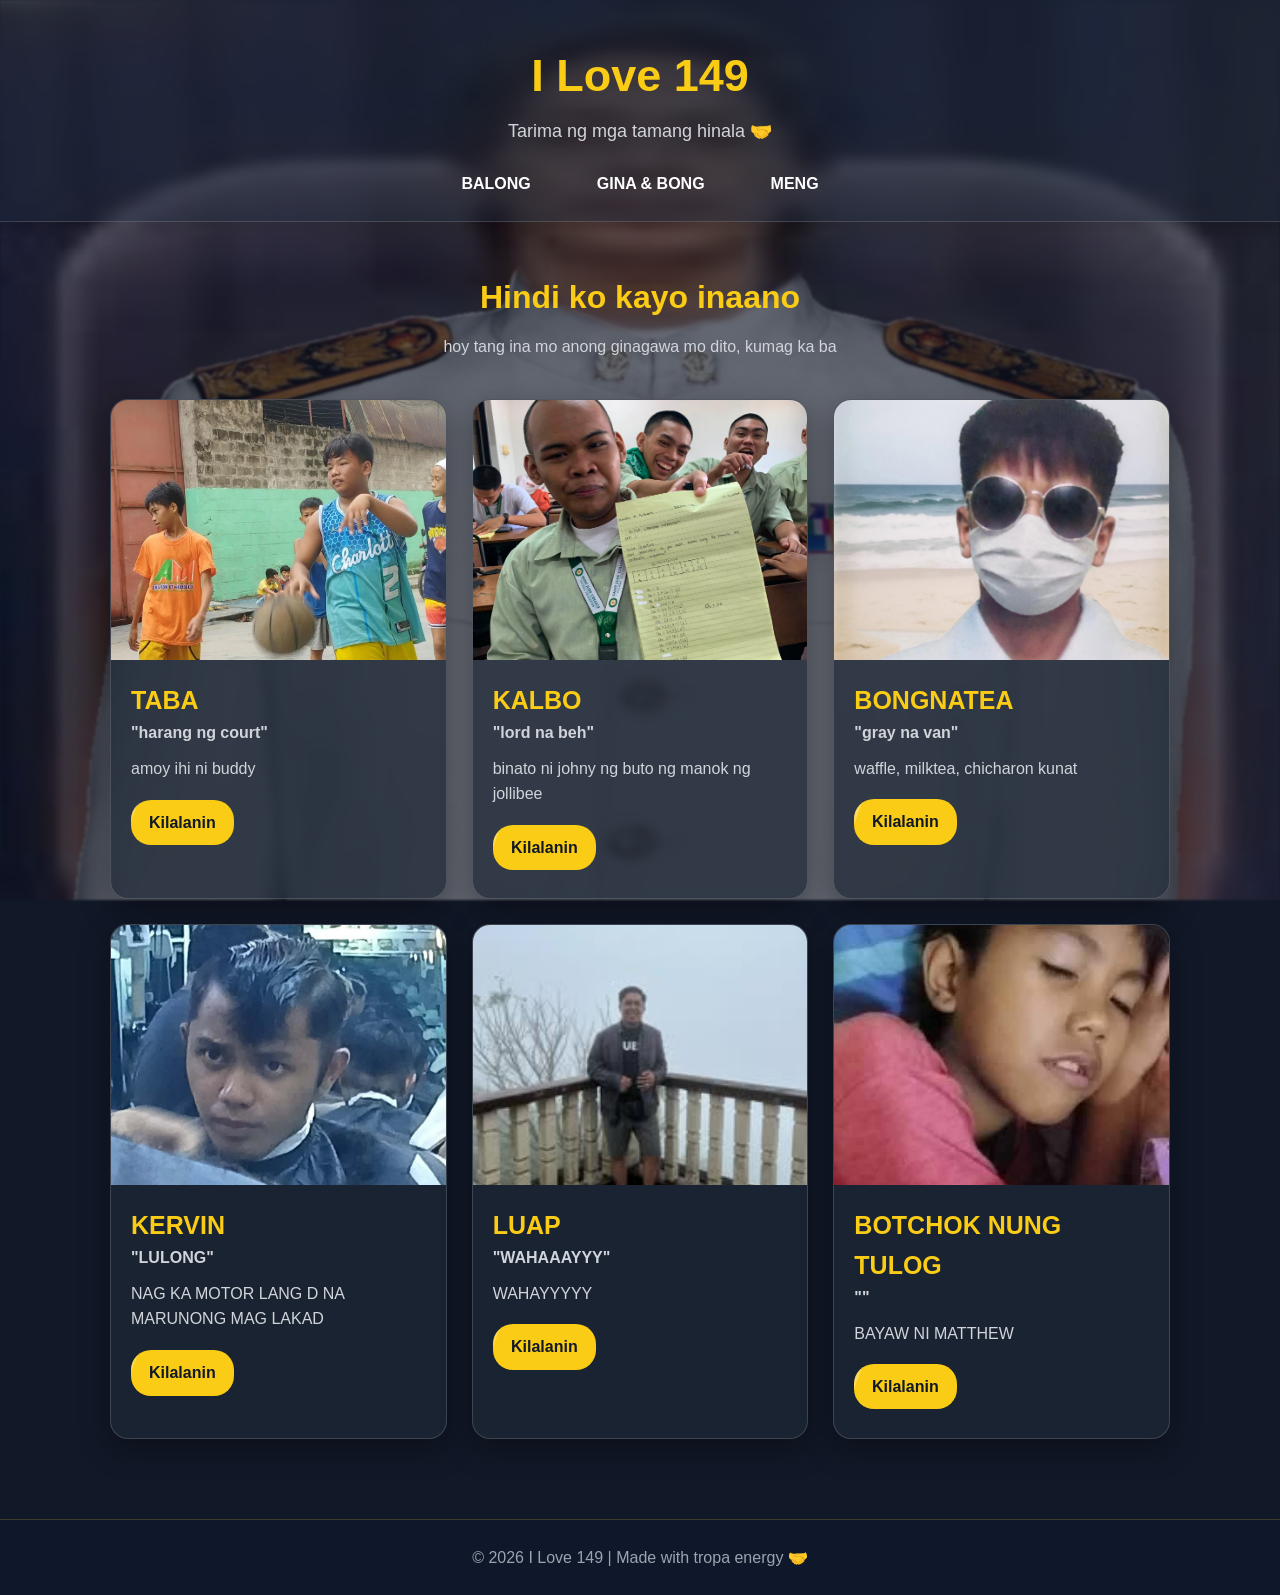
<file: index.html>
<!DOCTYPE html>
<html lang="en">
<head>
  <meta charset="UTF-8">
  <meta name="viewport" content="width=device-width, initial-scale=1.0">
  <title>I Love 149 | Tropa</title>

  <link rel="stylesheet" href="style.css">
</head>

<body>

  <header>
    <h1>I Love 149</h1>
    <p>Tarima ng mga tamang hinala 🤝</p>

    <nav>
      <ul>
        <li><a href="index.html">BALONG</a></li>
        <li><a href="ginabong.jpg">GINA & BONG</a></li>
        <li><a href="contact.html">MENG</a></li>
      </ul>
    </nav>
  </header>


  <main>

    <section class="intro">
      <h2>Hindi ko kayo inaano</h2>
      <p>
        hoy tang ina mo anong ginagawa mo dito, kumag ka ba
      </p>
    </section>


    <section class="tropa-container">

      <article class="tropa-card">
        <img src="ballin.jpg" alt="Tropa 1" width="200" height="200">

        <div class="card-content">
          <h3>TABA</h3>
          <p class="nickname">"harang ng court"</p>
          <p>
             amoy ihi ni buddy
          </p>

          <a href="taba.html" class="button">Kilalanin</a>
        </div>
      </article>


      <article class="tropa-card">
        <img src="kalbo.jpg" alt="Tropa 2">

        <div class="card-content">
          <h3>KALBO</h3>
          <p class="nickname">"lord na beh"</p>
          <p>
            binato ni johny ng buto ng manok ng jollibee
          </p>

          <a href="ervy.html" class="button">Kilalanin</a>
        </div>
      </article>


      <article class="tropa-card">
        <img src="chong.jpg" alt="Tropa 3">

        <div class="card-content">
          <h3>BONGNATEA</h3>
          <p class="nickname">"gray na van"</p>
          <p>
            waffle, milktea, chicharon kunat
          </p>

          <a href="matthew.html" class="button">Kilalanin</a>
        </div>
      </article>


      <article class="tropa-card">
        <img src="kervin.jpg" alt="Tropa 2">

        <div class="card-content">
          <h3>KERVIN</h3>
          <p class="nickname">"LULONG"</p>
          <p>
            NAG KA MOTOR LANG D NA MARUNONG MAG LAKAD
          </p>

          <a href="kervinmar.html" class="button">Kilalanin</a>
        </div>
      </article>





      <article class="tropa-card">
        <img src="paul.jpg" alt="Tropa 2">

        <div class="card-content">
          <h3>LUAP</h3>
          <p class="nickname">"WAHAAAYYY"</p>
          <p>
            WAHAYYYYY
          </p>

          <a href="luap.html" class="button">Kilalanin</a>
        </div>
      </article>



      <article class="tropa-card">
        <img src="botchok11.jpg" alt="Tropa 2">

        <div class="card-content">
          <h3>BOTCHOK NUNG TULOG</h3>
          <p class="nickname">""</p>
          <p>
            BAYAW NI MATTHEW
          </p>

          <a href="botchok.html" class="button">Kilalanin</a>
        </div>
      </article>

    </section>

  </main>


  <footer>
    <p>© 2026 I Love 149 | Made with tropa energy 🤝</p>
  </footer>

</body>
</html>
</file>
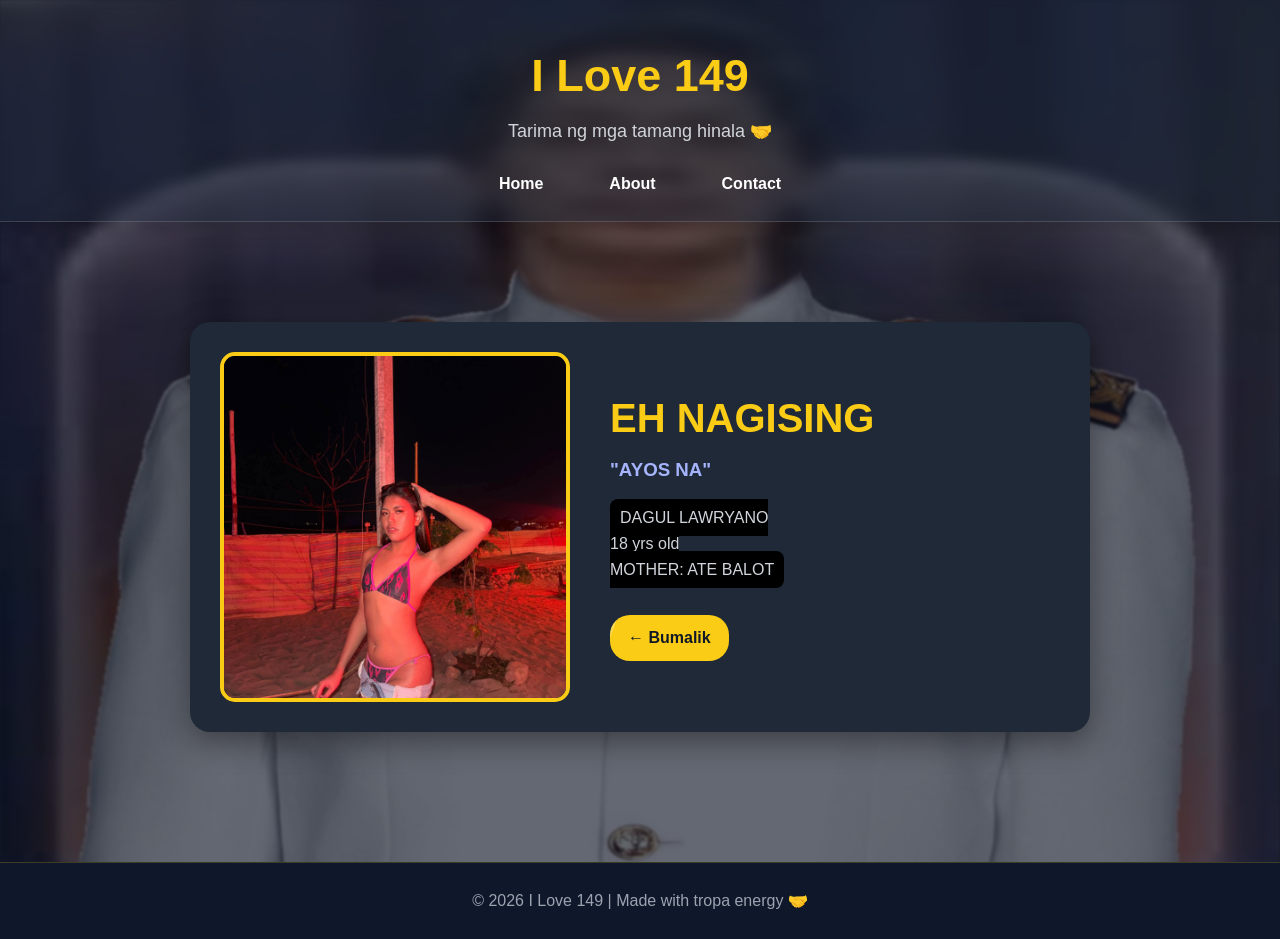
<file: botchok.html>
<!DOCTYPE html>
<html lang="en">

<head>
  <meta charset="UTF-8">
  <meta name="viewport" content="width=device-width, initial-scale=1.0">

  <title>ILove 149</title>

  <link rel="stylesheet" href="style.css">
</head>

<body>

  <header>
    <h1>I Love 149</h1>
    <p>Tarima ng mga tamang hinala 🤝</p>

    <nav>
      <ul>
        <li><a href="index.html">Home</a></li>
        <li><a href="about.html">About</a></li>
        <li><a href="contact.html">Contact</a></li>
      </ul>
    </nav>
  </header>


  <main>

    <section class="profile">

      <img src="botchok1.jpg" alt="Kalbo" width="300" height="300">

      <div class="profile-info">
        <h2>EH NAGISING</h2>

        <h3>"AYOS NA"</h3>

        <p>
         
        </p>

        <p>
          <p>
  <span class="highlight">
    DAGUL LAWRYANO<br>
    18 yrs old <br>
    MOTHER: ATE BALOT
  </span>
</p>
        </p>

        <a href="index.html" class="button">← Bumalik</a>
      </div>

    </section>

  </main>


  <footer>
    <p>© 2026 I Love 149 | Made with tropa energy 🤝</p>
  </footer>

</body>
</html>
</file>
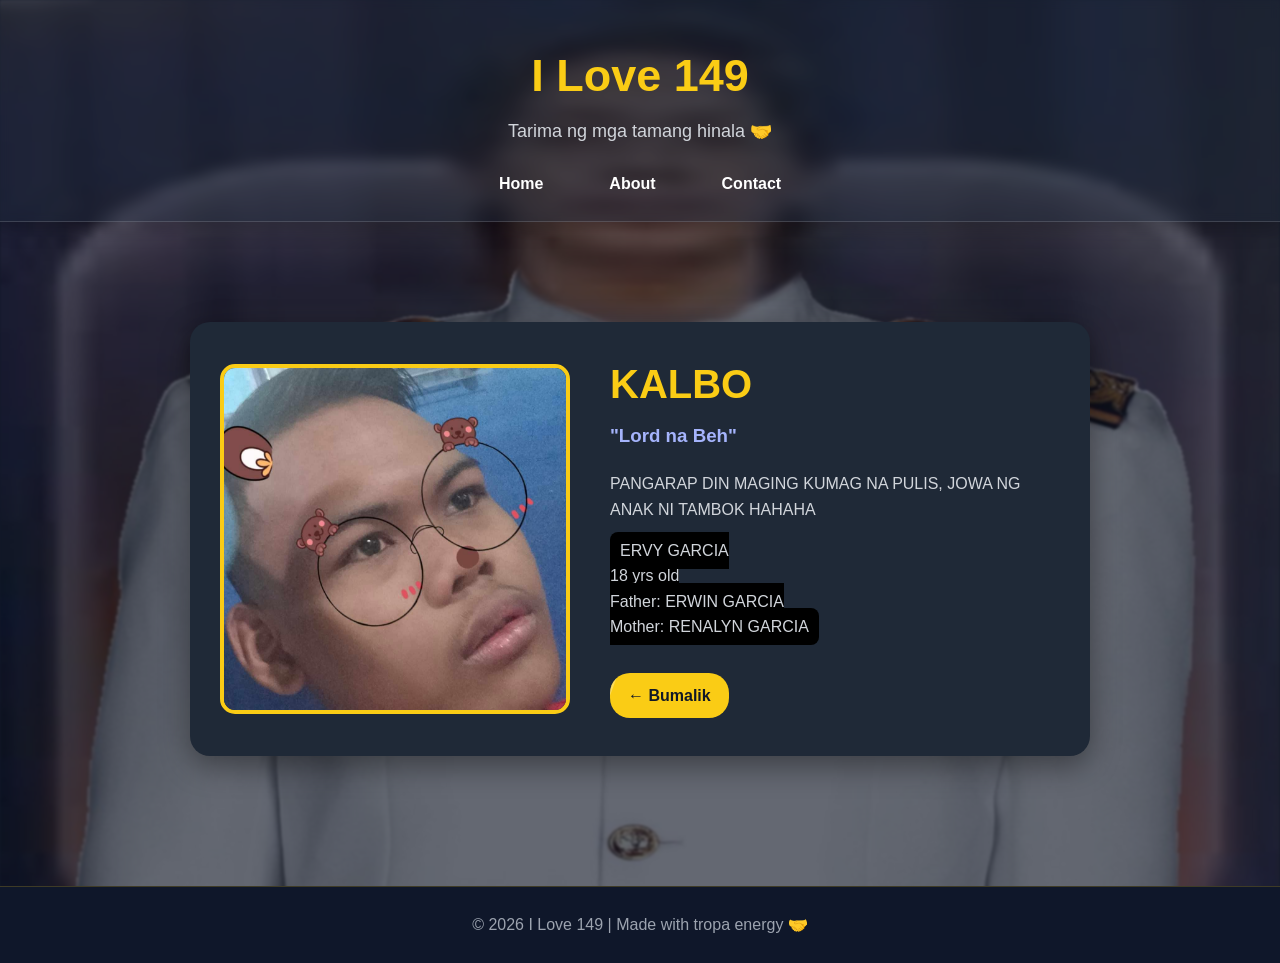
<file: ervy.html>
<!DOCTYPE html>
<html lang="en">

<head>
  <meta charset="UTF-8">
  <meta name="viewport" content="width=device-width, initial-scale=1.0">

  <title>ILove 149</title>

  <link rel="stylesheet" href="style.css">
</head>

<body>

  <header>
    <h1>I Love 149</h1>
    <p>Tarima ng mga tamang hinala 🤝</p>

    <nav>
      <ul>
        <li><a href="index.html">Home</a></li>
        <li><a href="about.html">About</a></li>
        <li><a href="contact.html">Contact</a></li>
      </ul>
    </nav>
  </header>


  <main>

    <section class="profile">

      <img src="kalbo1.jpg" alt="Kalbo" width="300" height="300">

      <div class="profile-info">
        <h2>KALBO</h2>

        <h3>"Lord na Beh"</h3>

        <p>
         PANGARAP DIN MAGING KUMAG NA PULIS, JOWA NG ANAK NI TAMBOK HAHAHA
        </p>

        <p>
          <p>
  <span class="highlight">
    ERVY GARCIA <br>
    18 yrs old <br>
    Father: ERWIN GARCIA <br>
    Mother: RENALYN GARCIA
  </span>
</p>
        </p>

        <a href="index.html" class="button">← Bumalik</a>
      </div>

    </section>

  </main>


  <footer>
    <p>© 2026 I Love 149 | Made with tropa energy 🤝</p>
  </footer>

</body>
</html>
</file>
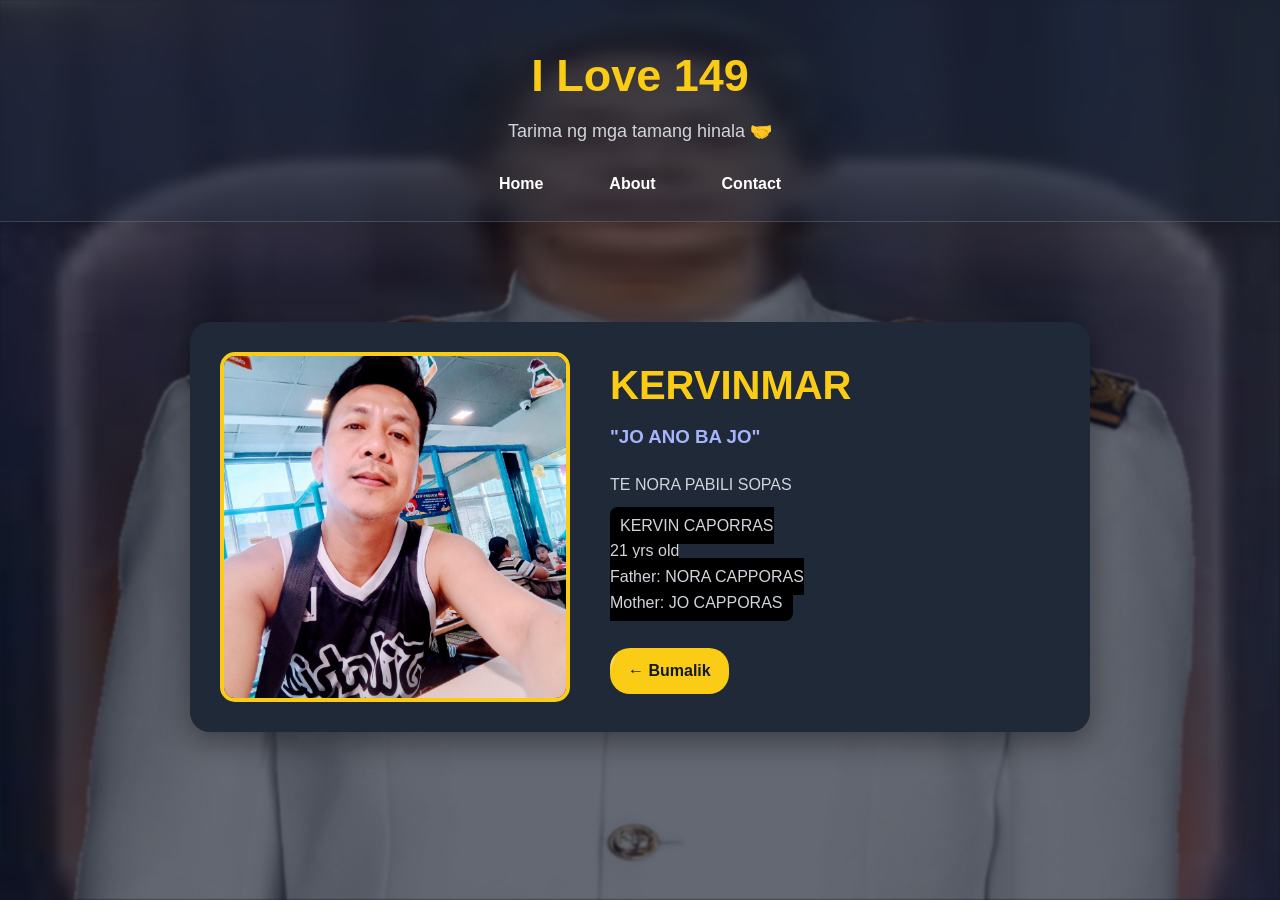
<file: kervinmar.html>
<!DOCTYPE html>
<html lang="en">

<head>
  <meta charset="UTF-8">
  <meta name="viewport" content="width=device-width, initial-scale=1.0">

  <title>ILove 149</title>

  <link rel="stylesheet" href="style.css">
</head>

<body>

  <header>
    <h1>I Love 149</h1>
    <p>Tarima ng mga tamang hinala 🤝</p>

    <nav>
      <ul>
        <li><a href="index.html">Home</a></li>
        <li><a href="about.html">About</a></li>
        <li><a href="contact.html">Contact</a></li>
      </ul>
    </nav>
  </header>


  <main>

    <section class="profile">

      <img src="kervin1.jpg" alt="Kalbo" width="300" height="300">

      <div class="profile-info">
        <h2>KERVINMAR</h2>

        <h3>"JO ANO BA JO"</h3>

        <p>
         TE NORA PABILI SOPAS
        </p>

        <p>
          <p>
  <span class="highlight">
    KERVIN CAPORRAS <br>
    21 yrs old <br>
    Father: NORA CAPPORAS <br>
    Mother: JO CAPPORAS
  </span>
</p>
        </p>

        <a href="index.html" class="button">← Bumalik</a>
      </div>

    </section>

  </main>
</file>
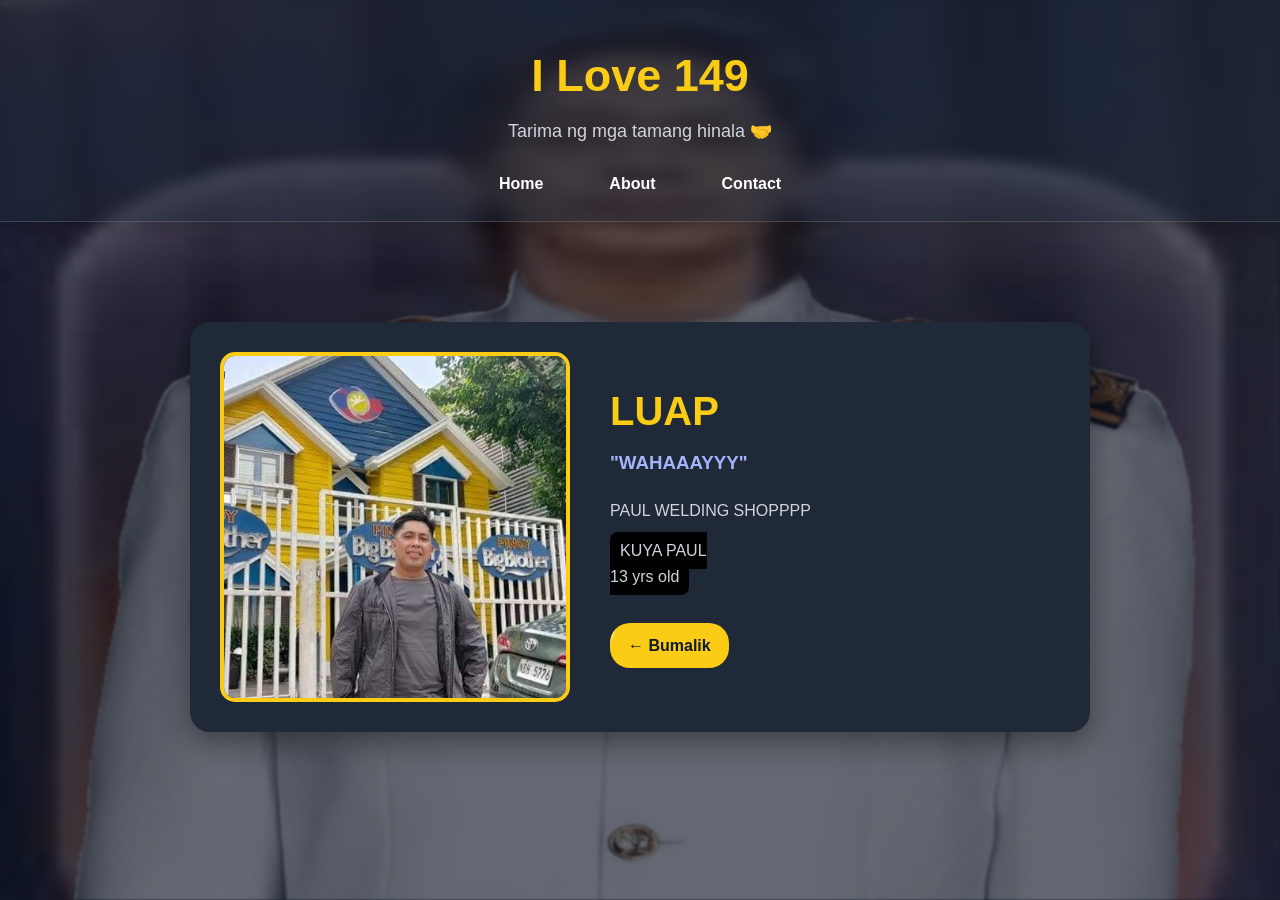
<file: luap.html>
<!DOCTYPE html>
<html lang="en">

<head>
  <meta charset="UTF-8">
  <meta name="viewport" content="width=device-width, initial-scale=1.0">

  <title>ILove 149</title>

  <link rel="stylesheet" href="style.css">
</head>

<body>

  <header>
    <h1>I Love 149</h1>
    <p>Tarima ng mga tamang hinala 🤝</p>

    <nav>
      <ul>
        <li><a href="index.html">Home</a></li>
        <li><a href="about.html">About</a></li>
        <li><a href="contact.html">Contact</a></li>
      </ul>
    </nav>
  </header>


  <main>

    <section class="profile">

      <img src="paul1.jpg" alt="Kalbo" width="300" height="300">

      <div class="profile-info">
        <h2>LUAP</h2>

        <h3>"WAHAAAYYY"</h3>

        <p>
         PAUL WELDING SHOPPPP
        </p>

        <p>
          <p>
  <span class="highlight">
    KUYA PAUL <br>
    13 yrs old <br>
  </span>
</p>
        </p>

        <a href="index.html" class="button">← Bumalik</a>
      </div>

    </section>

  </main>
</file>
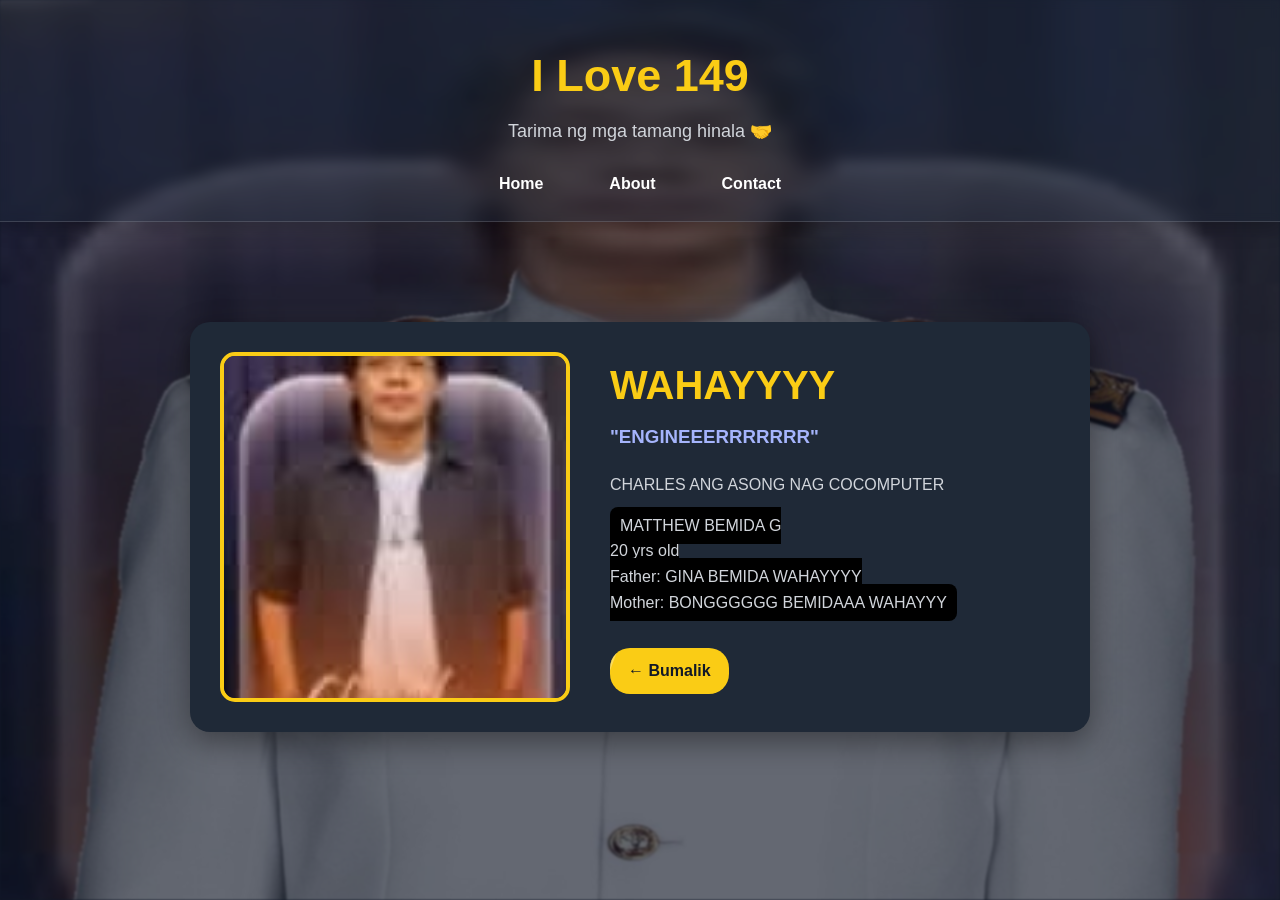
<file: matthew.html>
<!DOCTYPE html>
<html lang="en">

<head>
  <meta charset="UTF-8">
  <meta name="viewport" content="width=device-width, initial-scale=1.0">

  <title>ILove 149</title>

  <link rel="stylesheet" href="style.css">
</head>

<body>

  <header>
    <h1>I Love 149</h1>
    <p>Tarima ng mga tamang hinala 🤝</p>

    <nav>
      <ul>
        <li><a href="index.html">Home</a></li>
        <li><a href="about.html">About</a></li>
        <li><a href="contact.html">Contact</a></li>
      </ul>
    </nav>
  </header>


  <main>

    <section class="profile">

      <img src="chong11.jpg" alt="Kalbo" width="300" height="300">

      <div class="profile-info">
        <h2>WAHAYYYY</h2>

        <h3>"ENGINEEERRRRRRR"</h3>

        <p>
         CHARLES ANG ASONG NAG COCOMPUTER
        </p>

        <p>
          <p>
  <span class="highlight">
    MATTHEW BEMIDA G  <br>
    20 yrs old <br>
    Father: GINA BEMIDA WAHAYYYY <br>
    Mother: BONGGGGGG BEMIDAAA WAHAYYY
  </span>
</p>
        </p>

        <a href="index.html" class="button">← Bumalik</a>
      </div>

    </section>

  </main>
</file>
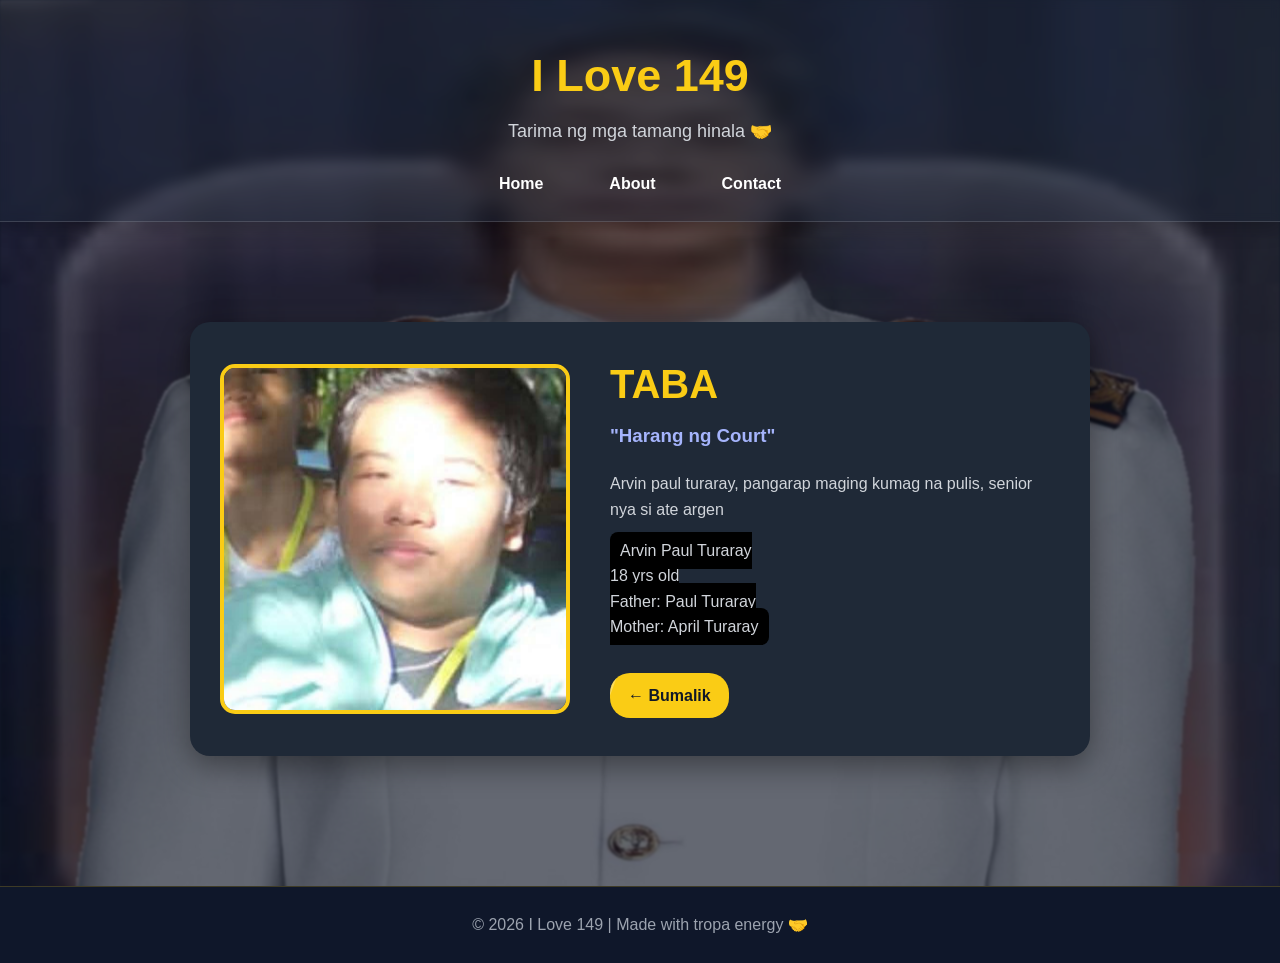
<file: taba.html>
<!DOCTYPE html>
<html lang="en">

<head>
  <meta charset="UTF-8">
  <meta name="viewport" content="width=device-width, initial-scale=1.0">

  <title>Taba | I Love 149</title>

  <link rel="stylesheet" href="style.css">
</head>

<body>

  <header>
    <h1>I Love 149</h1>
    <p>Tarima ng mga tamang hinala 🤝</p>

    <nav>
      <ul>
        <li><a href="index.html">Home</a></li>
        <li><a href="about.html">About</a></li>
        <li><a href="contact.html">Contact</a></li>
      </ul>
    </nav>
  </header>


  <main>

    <section class="profile">

      <img src="taba.jpg" alt="Taba" width="300" height="300">

      <div class="profile-info">
        <h2>TABA</h2>

        <h3>"Harang ng Court"</h3>

        <p>
         Arvin paul turaray, pangarap maging kumag na pulis, senior nya si ate argen
        </p>

        <p>
          <p>
  <span class="highlight">
    Arvin Paul Turaray <br>
    18 yrs old <br>
    Father: Paul Turaray <br>
    Mother: April Turaray
  </span>
</p>
        </p>

        <a href="index.html" class="button">← Bumalik</a>
      </div>

    </section>

  </main>


  <footer>
    <p>© 2026 I Love 149 | Made with tropa energy 🤝</p>
  </footer>

</body>
</html>
</file>
<file: style.css>
* {
  margin: 0;
  padding: 0;
  box-sizing: border-box;
}

body {
  font-family: Arial, sans-serif;
  background: #111827;
  color: white;
  line-height: 1.6;
}


/* HEADER */

header {
  background: linear-gradient(135deg, #1e293b, #312e81);
  text-align: center;
  padding: 40px 20px 25px;
  box-shadow: 0 4px 15px rgba(0, 0, 0, 0.4);
}

header h1 {
  font-size: 45px;
  margin-bottom: 5px;
  color: #facc15;
}

header p {
  color: #d1d5db;
  font-size: 18px;
}


/* NAVIGATION */

nav {
  margin-top: 25px;
}

nav ul {
  list-style: none;
  display: flex;
  justify-content: center;
  gap: 30px;
}

nav a {
  text-decoration: none;
  color: white;
  font-weight: bold;
  padding: 10px 18px;
  border-radius: 20px;
  transition: 0.3s;
}

nav a:hover {
  background: #facc15;
  color: #111827;
}


/* MAIN */

main {
  max-width: 1100px;
  margin: auto;
  padding: 50px 20px;
}


/* INTRO */

.intro {
  text-align: center;
  margin-bottom: 40px;
}

.intro h2 {
  font-size: 32px;
  color: #facc15;
  margin-bottom: 10px;
}

.intro p {
  color: #d1d5db;
  max-width: 700px;
  margin: auto;
}


/* TROPA CARDS */

.tropa-container {
  display: grid;
  grid-template-columns: repeat(auto-fit, minmax(280px, 1fr));
  gap: 25px;
}

.tropa-card {
  background: #1f2937;
  border-radius: 18px;
  overflow: hidden;
  box-shadow: 0 8px 20px rgba(0, 0, 0, 0.3);
  transition: 0.3s;
}

.tropa-card:hover {
  transform: translateY(-8px);
  box-shadow: 0 15px 30px rgba(0, 0, 0, 0.5);
}


.tropa-card img {
  width: 100%;
  height: 260px;
  object-fit: cover;
}


.card-content {
  padding: 20px;
}

.card-content h3 {
  font-size: 25px;
  color: #facc15;
}

.nickname {
  color: #a5b4fc;
  font-weight: bold;
  margin-bottom: 10px;
}

.card-content p {
  color: #d1d5db;
}


/* BUTTON */

.button {
  display: inline-block;
  margin-top: 18px;
  background: #facc15;
  color: #111827;
  padding: 10px 18px;
  border-radius: 20px;
  text-decoration: none;
  font-weight: bold;
  transition: 0.3s;
}

.button:hover {
  background: #fde68a;
  transform: scale(1.05);
}


/* FOOTER */

footer {
  text-align: center;
  background: #0f172a;
  padding: 25px;
  margin-top: 30px;
  color: #9ca3af;
}


/* MOBILE */

@media (max-width: 600px) {

  header h1 {
    font-size: 35px;
  }

  nav ul {
    gap: 10px;
  }

  nav a {
    padding: 8px 10px;
  }

  main {
    padding: 30px 15px;
  }

}


.profile {
  max-width: 900px;
  margin: 50px auto;
  background: #1f2937;
  border-radius: 20px;
  overflow: hidden;
  display: flex;
  align-items: center;
  gap: 40px;
  padding: 30px;
  box-shadow: 0 10px 30px rgba(0, 0, 0, 0.4);
}

.profile img {
  width: 350px;
  height: 350px;
  object-fit: cover;
  border-radius: 15px;
  border: 4px solid #facc15;
}

.profile-info {
  flex: 1;
}

.profile-info h2 {
  color: #facc15;
  font-size: 40px;
  margin-bottom: 5px;
}

.profile-info h3 {
  color: #a5b4fc;
  margin-bottom: 20px;
}

.profile-info p {
  color: #d1d5db;
  margin-bottom: 15px;
}


/* MOBILE */

@media (max-width: 700px) {

  .profile {
    flex-direction: column;
    text-align: center;
  }

  .profile img {
    width: 100%;
    max-width: 350px;
  }

}



.highlight {
    background-color: black;
    padding: 10px;
    border-radius: 8px;
}




body::before {
  content: "";
  position: fixed;

  inset: 0;

  background-image: url("sir.jpg");
  background-size: 100% 100%;
  background-position: center;
  background-repeat: no-repeat;

  filter: blur(1px);

  opacity: 0.35;

  z-index: -2;
}


::selection {
  background: #2563eb;
  color: white;
}


 /* ================================
   EXTRA WEBSITE DESIGNS & ANIMATIONS
   ================================ */


/* ANIMATED BACKGROUND */

body {
  overflow-x: hidden;
}

body::before {
  animation: backgroundMove 12s ease-in-out infinite alternate;
}

@keyframes backgroundMove {
  0% {
    transform: scale(1.05);
  }

  100% {
    transform: scale(1.12);
  }
}


/* FLOATING LIGHTS */

body::after {
  pointer-events: none;
}


/* TITLE ANIMATION */

header h1 {
  animation: titleGlow 2s ease-in-out infinite alternate;
}

@keyframes titleGlow {
  from {
    text-shadow: 0 0 5px rgba(250, 204, 21, 0.3);
  }

  to {
    text-shadow:
      0 0 10px rgba(250, 204, 21, 0.8),
      0 0 25px rgba(250, 204, 21, 0.4);
  }
}


/* NAVIGATION */

nav a {
  position: relative;
  transition: 0.3s ease;
}

nav a::after {
  content: "";
  position: absolute;

  left: 50%;
  bottom: 3px;

  width: 0;
  height: 2px;

  background: #facc15;

  transform: translateX(-50%);
  transition: 0.3s ease;
}

nav a:hover::after {
  width: 70%;
}


/* CARDS */

.tropa-card {
  position: relative;

  transition:
    transform 0.4s ease,
    box-shadow 0.4s ease;

  border: 1px solid rgba(255, 255, 255, 0.05);
}


/* CARD GLOW */

.tropa-card::before {
  content: "";

  position: absolute;

  top: -2px;
  left: -2px;
  right: -2px;
  bottom: -2px;

  border-radius: 20px;

  background: linear-gradient(
    135deg,
    #facc15,
    #6366f1,
    #06b6d4,
    #facc15
  );

  background-size: 300% 300%;

  opacity: 0;

  z-index: -1;

  transition: 0.4s ease;

  animation: cardBorder 5s linear infinite;
}

.tropa-card:hover::before {
  opacity: 0.8;
}

@keyframes cardBorder {

  0% {
    background-position: 0% 50%;
  }

  50% {
    background-position: 100% 50%;
  }

  100% {
    background-position: 0% 50%;
  }

}


/* CARD HOVER */

.tropa-card:hover {
  transform: translateY(-12px) scale(1.02);

  box-shadow:
    0 15px 35px rgba(0, 0, 0, 0.5),
    0 0 25px rgba(99, 102, 241, 0.25);
}


/* IMAGE */

.tropa-card img {
  transition:
    transform 0.6s ease,
    filter 0.6s ease;
}

.tropa-card:hover img {
  transform: scale(1.07);

  filter: brightness(1.08);
}


/* CARD CONTENT */

.card-content h3 {
  transition: 0.3s ease;
}

.tropa-card:hover .card-content h3 {
  transform: translateX(5px);

  text-shadow:
    0 0 10px rgba(250, 204, 21, 0.6);
}


/* BUTTON */

.button {
  position: relative;

  overflow: hidden;

  transition:
    transform 0.3s ease,
    box-shadow 0.3s ease;
}

.button::before {
  content: "";

  position: absolute;

  top: 0;
  left: -100%;

  width: 100%;
  height: 100%;

  background: rgba(255, 255, 255, 0.3);

  transform: skewX(-20deg);

  transition: 0.5s;
}

.button:hover::before {
  left: 120%;
}

.button:hover {
  transform: translateY(-3px) scale(1.05);

  box-shadow:
    0 0 10px rgba(250, 204, 21, 0.7),
    0 0 25px rgba(250, 204, 21, 0.3);
}


/* INTRO TEXT */

.intro h2 {
  animation: introFloat 3s ease-in-out infinite;
}

@keyframes introFloat {

  0% {
    transform: translateY(0);
  }

  50% {
    transform: translateY(-5px);
  }

  100% {
    transform: translateY(0);
  }

}


/* FOOTER */

footer {
  border-top: 1px solid rgba(250, 204, 21, 0.2);
}


/* TEXT SELECTION */

::selection {
  background: #2563eb;
  color: white;
}


/* SMOOTH SCROLL */

html {
  scroll-behavior: smooth;
}


/* MOBILE */

@media (max-width: 700px) {

  .tropa-card:hover {
    transform: translateY(-5px);
  }

  .tropa-card:hover img {
    transform: scale(1.03);
  }

}


/* =================================
   GLASS EFFECT PARA SA TROPA CARDS
   ================================= */

.tropa-card {
  background: rgba(31, 41, 55, 0.72);

  backdrop-filter: blur(5px);
  -webkit-backdrop-filter: blur(5px);

  border: 1px solid rgba(255, 255, 255, 0.15);

  box-shadow:
    0 10px 30px rgba(0, 0, 0, 0.35),
    inset 0 1px 1px rgba(255, 255, 255, 0.08);

  transition: all 0.4s ease;
}


/* HOVER EFFECT */

.tropa-card:hover {
  background: rgba(31, 41, 55, 0.60);

  backdrop-filter: blur(3px);
  -webkit-backdrop-filter: blur(3px);

  transform: translateY(-10px);

  border-color: rgba(250, 204, 21, 0.5);

  box-shadow:
    0 20px 40px rgba(0, 0, 0, 0.45),
    0 0 20px rgba(250, 204, 21, 0.15);
}


/* IMAGE */

.tropa-card img {
  display: block;

  transition: transform 0.5s ease;
}

.tropa-card:hover img {
  transform: scale(1.04);
}


/* CARD CONTENT */

.card-content {
  background: transparent;
}

header {
  background: rgba(30, 41, 59, 0.45);

  backdrop-filter: blur(4px);
  -webkit-backdrop-filter: blur(4px);

  text-align: center;
  padding: 40px 20px 25px;

  border-bottom: 1px solid rgba(255, 255, 255, 0.15);

  box-shadow: 0 4px 20px rgba(0, 0, 0, 0.25);
}
</file>
